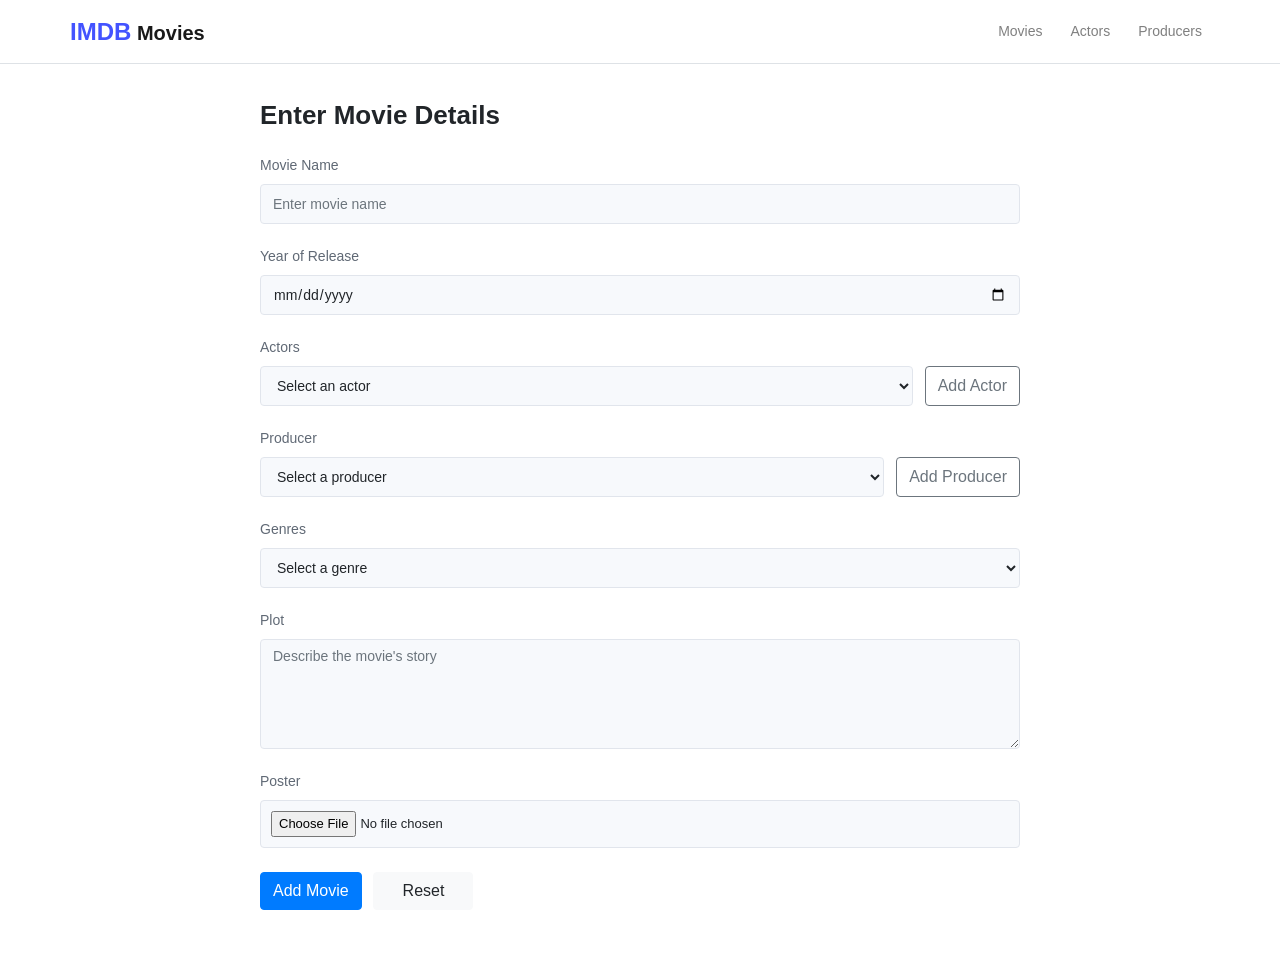
<file: 06_Frontend/01_Assignment1/IMDB-Web/create-movie.html>
<!DOCTYPE html>
<html lang="en">
<head>
    <meta charset="UTF-8">
    <meta name="viewport" content="width=device-width, initial-scale=1.0">

    <title>IMDB | Add Movie</title>

    <!-- Bootstrap 4 CSS -->
    <link
        rel="stylesheet"
        href="https://cdn.jsdelivr.net/npm/bootstrap@4.6.2/dist/css/bootstrap.min.css"
    >

    <!-- Custom CSS -->
    <link rel="stylesheet" href="css/style.css">
</head>
<body>

    <!-- Navigation -->
    <nav class="navbar navbar-expand navbar-light bg-white border-bottom">
        <div class="container">
            <a class="navbar-brand font-weight-bold" href="index.html">
                <span class="brand-mark">IMDB</span> Movies
            </a>

            <ul class="navbar-nav ml-auto">
                <li class="nav-item">
                    <a class="nav-link" href="index.html">Movies</a>
                </li>
                <li class="nav-item">
                    <a class="nav-link" href="#">Actors</a>
                </li>
                <li class="nav-item">
                    <a class="nav-link" href="#">Producers</a>
                </li>
            </ul>
        </div>
    </nav>

    <!-- Movie creation form -->
    <main class="container form-page">

        <div class="form-container">
            <h1 class="page-title mb-4">Enter Movie Details</h1>

            <form id="movie-form" novalidate>

                <!-- Movie name -->
                <div class="form-group">
                    <label for="movie-name">Movie Name</label>

                    <input
                        type="text"
                        class="form-control"
                        id="movie-name"
                        name="movieName"
                        placeholder="Enter movie name"
                        required
                        minlength="2"
                    >

                    <div class="invalid-feedback">
                        Please enter a movie name (at least 2 characters).
                    </div>
                </div>

                <!-- Release date -->
                <div class="form-group">
                    <label for="release-date">Year of Release</label>

                    <input
                        type="date"
                        class="form-control"
                        id="release-date"
                        name="releaseDate"
                        required
                    >

                    <div class="invalid-feedback">
                        Please select the release date.
                    </div>
                </div>

                <!-- Actors -->
                <div class="form-group">
                    <label for="actor">Actors</label>

                    <div class="input-action-group">
                        <select
                            class="form-control"
                            id="actor"
                            name="actor"
                            required
                        >
                            <option value="">Select an actor</option>
                            <option value="1">Robert Downey Jr.</option>
                            <option value="2">Leonardo DiCaprio</option>
                            <option value="3">Scarlett Johansson</option>
                            <option value="4">Tom Hanks</option>
                        </select>

                        <button
                            type="button"
                            class="btn btn-outline-secondary"
                            data-toggle="modal"
                            data-target="#actorModal"
                        >
                            Add Actor
                        </button>

                        <div class="invalid-feedback">
                            Please select an actor.
                        </div>
                    </div>
                </div>

                <!-- Producer -->
                <div class="form-group">
                    <label for="producer">Producer</label>

                    <div class="input-action-group">
                        <select
                            class="form-control"
                            id="producer"
                            name="producer"
                            required
                        >
                            <option value="">Select a producer</option>
                            <option value="1">Kevin Feige</option>
                            <option value="2">Emma Thomas</option>
                            <option value="3">Kathleen Kennedy</option>
                            <option value="4">Frank Marshall</option>
                        </select>

                        <button
                            type="button"
                            class="btn btn-outline-secondary"
                            data-toggle="modal"
                            data-target="#producerModal"
                        >
                            Add Producer
                        </button>

                        <div class="invalid-feedback">
                            Please select a producer.
                        </div>
                    </div>
                </div>

                <!-- Genre -->
                <div class="form-group">
                    <label for="genre">Genres</label>

                    <select
                        class="form-control"
                        id="genre"
                        name="genre"
                        required
                    >
                        <option value="">Select a genre</option>
                        <option value="Action">Action</option>
                        <option value="Comedy">Comedy</option>
                        <option value="Drama">Drama</option>
                        <option value="Sci-Fi">Sci-Fi</option>
                        <option value="Thriller">Thriller</option>
                        <option value="Animation">Animation</option>
                        <option value="Adventure">Adventure</option>
                        <option value="Romance">Romance</option>
                    </select>

                    <div class="invalid-feedback">
                        Please select a genre.
                    </div>
                </div>

                <!-- Plot -->
                <div class="form-group">
                    <label for="plot">Plot</label>

                    <textarea
                        class="form-control"
                        id="plot"
                        name="plot"
                        rows="4"
                        placeholder="Describe the movie's story"
                        required
                        minlength="10"
                    ></textarea>

                    <div class="invalid-feedback">
                        Please enter a plot of at least 10 characters.
                    </div>
                </div>

                <!-- Poster upload -->
                <div class="form-group">
                    <label for="poster">Poster</label>

                    <input
                        type="file"
                        class="form-control-file poster-input"
                        id="poster"
                        name="poster"
                        accept="image/*"
                        required
                    >

                    <div class="invalid-feedback">
                        Please select a movie poster image.
                    </div>
                </div>

                <!-- Submit and reset -->
                <div class="form-actions">
                    <button type="submit" class="btn btn-primary">
                        Add Movie
                    </button>

                    <button type="reset" class="btn btn-light ml-2">
                        Reset
                    </button>
                </div>

                <div id="form-success" class="alert alert-success mt-3 d-none">
                    Form validation successful! No movie has been saved.
                </div>

            </form>
        </div>
    </main>

    <!-- Add Actor Modal -->
    <div
        class="modal fade"
        id="actorModal"
        tabindex="-1"
        role="dialog"
        aria-labelledby="actorModalLabel"
        aria-hidden="true"
    >
        <div class="modal-dialog modal-dialog-centered" role="document">
            <div class="modal-content">

                <div class="modal-header">
                    <h5 class="modal-title" id="actorModalLabel">
                        Add Actor
                    </h5>

                    <button
                        type="button"
                        class="close"
                        data-dismiss="modal"
                        aria-label="Close"
                    >
                        <span aria-hidden="true">&times;</span>
                    </button>
                </div>

                <div class="modal-body">
                    <form id="actor-form" novalidate>

                        <div class="form-group">
                            <label for="actor-name">Actor Name</label>

                            <input
                                type="text"
                                class="form-control"
                                id="actor-name"
                                required
                                minlength="2"
                            >

                            <div class="invalid-feedback">
                                Please enter the actor's name.
                            </div>
                        </div>

                        <div class="form-group">
                            <label for="actor-dob">Date of Birth</label>

                            <input
                                type="date"
                                class="form-control"
                                id="actor-dob"
                                required
                            >

                            <div class="invalid-feedback">
                                Please select the actor's date of birth.
                            </div>
                        </div>

                        <button type="submit" class="btn btn-primary">
                            Add Actor
                        </button>

                    </form>
                </div>

            </div>
        </div>
    </div>

    <!-- Add Producer Modal -->
    <div
        class="modal fade"
        id="producerModal"
        tabindex="-1"
        role="dialog"
        aria-labelledby="producerModalLabel"
        aria-hidden="true"
    >
        <div class="modal-dialog modal-dialog-centered" role="document">
            <div class="modal-content">

                <div class="modal-header">
                    <h5 class="modal-title" id="producerModalLabel">
                        Add Producer
                    </h5>

                    <button
                        type="button"
                        class="close"
                        data-dismiss="modal"
                        aria-label="Close"
                    >
                        <span aria-hidden="true">&times;</span>
                    </button>
                </div>

                <div class="modal-body">
                    <form id="producer-form" novalidate>

                        <div class="form-group">
                            <label for="producer-name">Producer Name</label>

                            <input
                                type="text"
                                class="form-control"
                                id="producer-name"
                                required
                                minlength="2"
                            >

                            <div class="invalid-feedback">
                                Please enter the producer's name.
                            </div>
                        </div>

                        <div class="form-group">
                            <label for="producer-dob">Date of Birth</label>

                            <input
                                type="date"
                                class="form-control"
                                id="producer-dob"
                                required
                            >

                            <div class="invalid-feedback">
                                Please select the producer's date of birth.
                            </div>
                        </div>

                        <button type="submit" class="btn btn-primary">
                            Add Producer
                        </button>

                    </form>
                </div>

            </div>
        </div>
    </div>

    <!-- JavaScript dependencies -->
    <script src="https://code.jquery.com/jquery-3.5.1.slim.min.js"></script>

    <script src="https://cdn.jsdelivr.net/npm/bootstrap@4.6.2/dist/js/bootstrap.bundle.min.js"></script>

    <!-- Form validation -->
    <script src="js/form.js"></script>

</body>
</html>
</file>
<file: 06_Frontend/01_Assignment1/IMDB-Web/css/style.css>
/* 
   1. General page styles
 */

body {
    background-color: #ffffff;
    color: #212529;
    font-family: Arial, sans-serif;
    font-size: 14px;
}

.brand-mark {
    color: #4353ff;
    font-size: 24px;
}

.navbar {
    min-height: 64px;
}

.navbar-brand {
    font-size: 20px;
}

.navbar .nav-link {
    color: #343a40;
    margin-left: 12px;
}

.navbar .nav-item.active .nav-link {
    color: #212529;
    font-weight: 600;
    text-decoration: underline;
    text-underline-offset: 5px;
}

.page-title {
    font-size: 26px;
    font-weight: 600;
}

/* 
   2. Movie listing page
 */

.movie-page {
    padding-top: 32px;
    padding-bottom: 40px;
}

.movie-card {
    height: 100%;
    border: none;
    border-radius: 8px;
    background-color: #f4f7fd;
    overflow: hidden;
    transition: transform 0.2s ease, box-shadow 0.2s ease;
}

.movie-card:hover {
    transform: translateY(-4px);
    box-shadow: 0 8px 20px rgba(0, 0, 0, 0.08);
}

.movie-poster {
    display: block;
    width: 100%;
    height: 180px;
    object-fit: cover;
    padding: 16px 16px 0;
    border-radius: 8px;
}

.movie-card .card-body {
    display: flex;
    flex-direction: column;
    padding: 20px;
}

.movie-card .card-title {
    font-size: 15px;
    line-height: 1.4;
    min-height: 42px;
}

.movie-description {
    color: #5f6368;
    font-size: 14px;
    line-height: 1.6;
}

.movie-actions {
    display: flex;
    align-items: center;
    justify-content: space-between;
    gap: 8px;
    margin-top: auto;
    padding-top: 12px;
}

.movie-actions .btn {
    white-space: nowrap;
}

.movie-actions .btn-link {
    color: #4353ff;
    text-decoration: none;
}

.movie-actions .btn-outline-primary,
.movie-actions .btn-outline-danger {
    font-size: 11px;
    padding: 3px 6px;
}

.modal-poster {
    width: 100%;
    height: auto;
}

/* 
   3. Movie creation form
 */

.form-page {
    padding-top: 36px;
    padding-bottom: 48px;
}

.form-container {
    max-width: 760px;
    margin: 0 auto;
}

.form-container .page-title {
    margin-bottom: 24px;
}

.form-container .form-group {
    margin-bottom: 22px;
}

.form-container label {
    display: block;
    margin-bottom: 8px;
    color: #606975;
    font-size: 14px;
}

.form-control {
    min-height: 40px;
    border: 1px solid #e1e5ec;
    border-radius: 4px;
    background-color: #f7f9fc;
    color: #212529;
    font-size: 14px;
}

.form-control:focus {
    border-color: #80bdff;
    background-color: #ffffff;
    box-shadow: 0 0 0 0.2rem rgba(0, 123, 255, 0.15);
}

textarea.form-control {
    min-height: 110px;
    resize: vertical;
}

.input-action-group {
    display: flex;
    flex-wrap: wrap;
    align-items: flex-start;
    gap: 12px;
}

.input-action-group select {
    flex: 1 1 220px;
    min-width: 0;
}

.input-action-group .btn {
    flex: 0 0 auto;
    min-height: 40px;
}

.input-action-group .invalid-feedback {
    flex: 0 0 100%;
    width: 100%;
    margin-top: -4px;
}

.poster-input {
    display: block;
    width: 100%;
    padding: 10px;
    border: 1px solid #e1e5ec;
    border-radius: 4px;
    background-color: #f7f9fc;
    font-size: 13px;
}

.form-actions {
    margin-top: 24px;
}

.form-actions .btn {
    min-width: 100px;
}

/* 
   4. Form validation
 */

.was-validated .form-control:invalid,
.form-control.is-invalid {
    border-color: #dc3545;
}

.was-validated .form-control:valid {
    border-color: #28a745;
}

.was-validated .form-control:invalid:focus {
    box-shadow: 0 0 0 0.2rem rgba(220, 53, 69, 0.15);
}

.was-validated .form-control:valid:focus {
    box-shadow: 0 0 0 0.2rem rgba(40, 167, 69, 0.15);
}

.was-validated .poster-input:invalid {
    border-color: #dc3545;
}

.was-validated .poster-input:invalid ~ .invalid-feedback {
    display: block;
}

.invalid-feedback {
    font-size: 12px;
}

.modal .form-group {
    margin-bottom: 20px;
}

/* 
   5. Responsive layout
 */

@media (max-width: 767.98px) {
    .movie-page {
        padding-top: 24px;
    }

    .movie-poster {
        height: 220px;
    }

    .form-page {
        padding-top: 24px;
    }

    .form-container .page-title {
        font-size: 23px;
    }

    .navbar {
        padding-left: 8px;
        padding-right: 8px;
    }

    .navbar-brand {
        font-size: 17px;
    }

    .navbar .nav-link {
        margin-left: 4px;
        padding-left: 4px;
        padding-right: 4px;
        font-size: 12px;
    }
}
</file>
